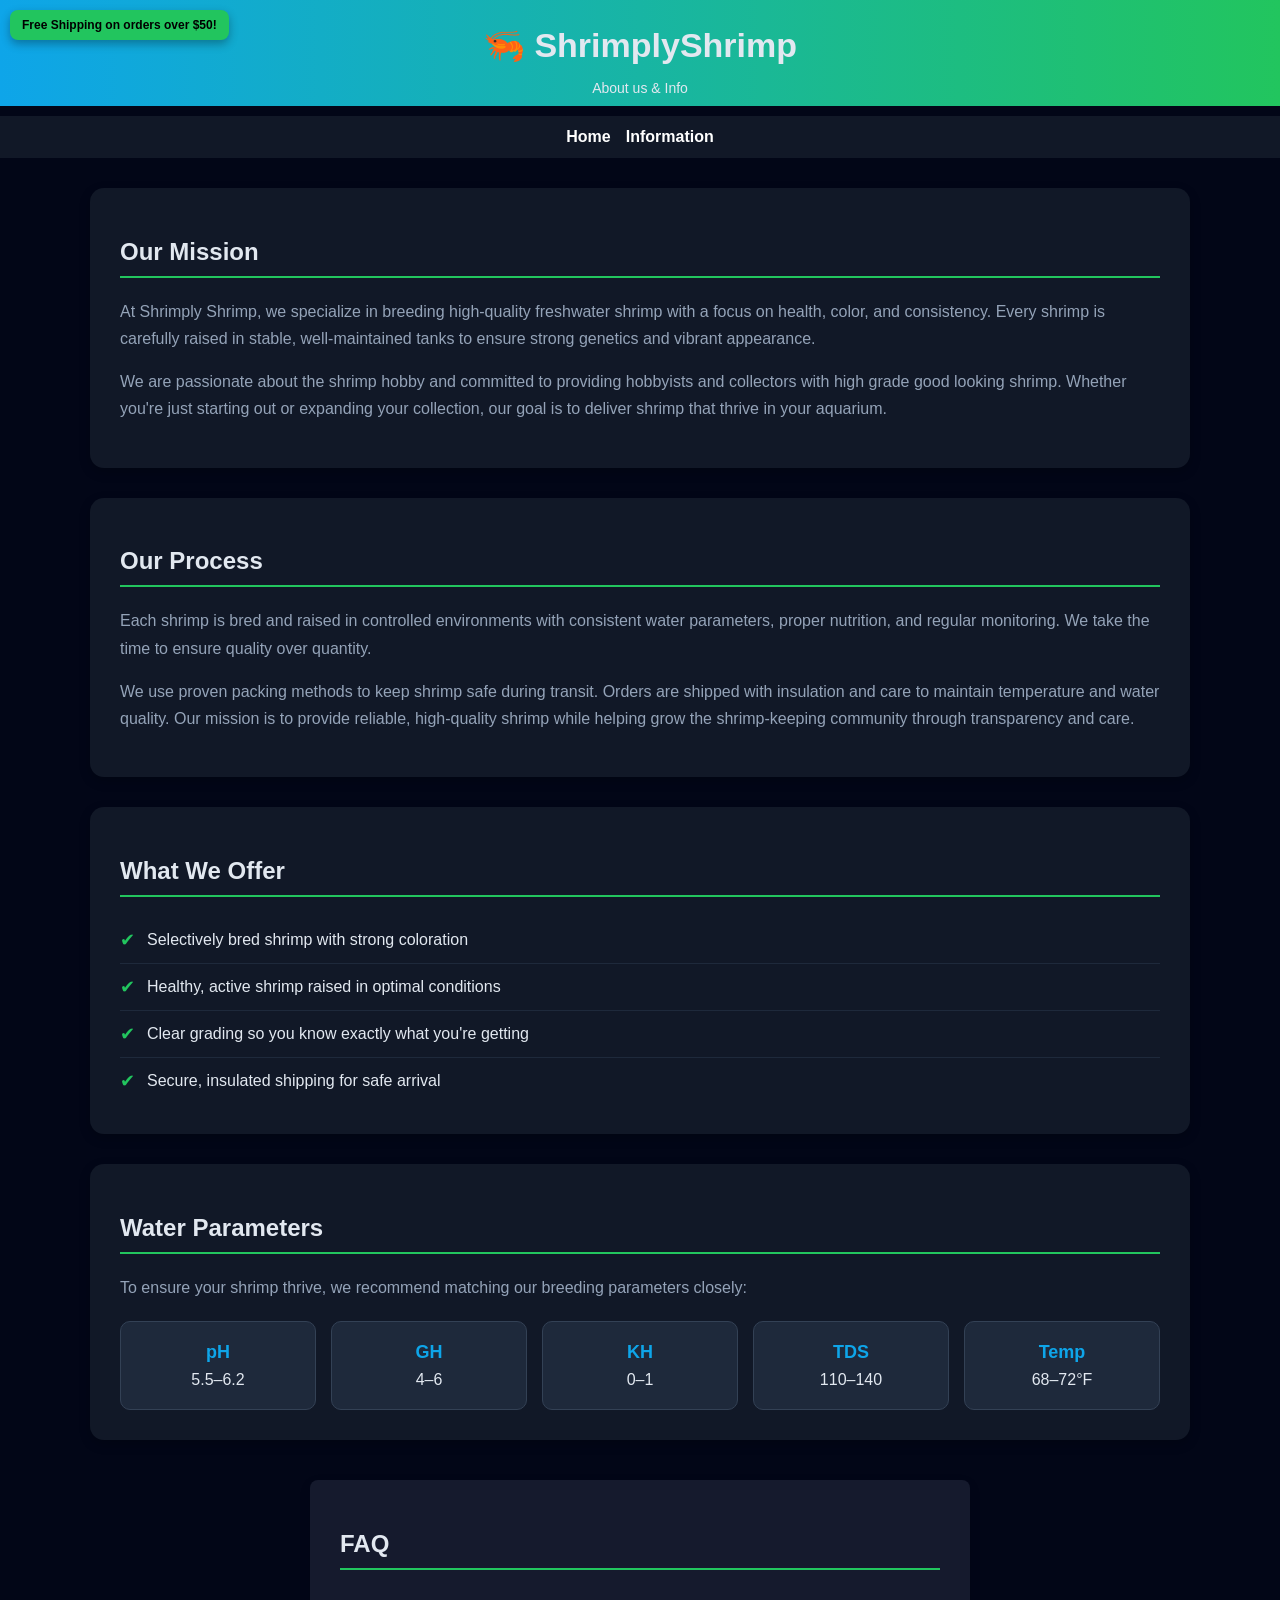
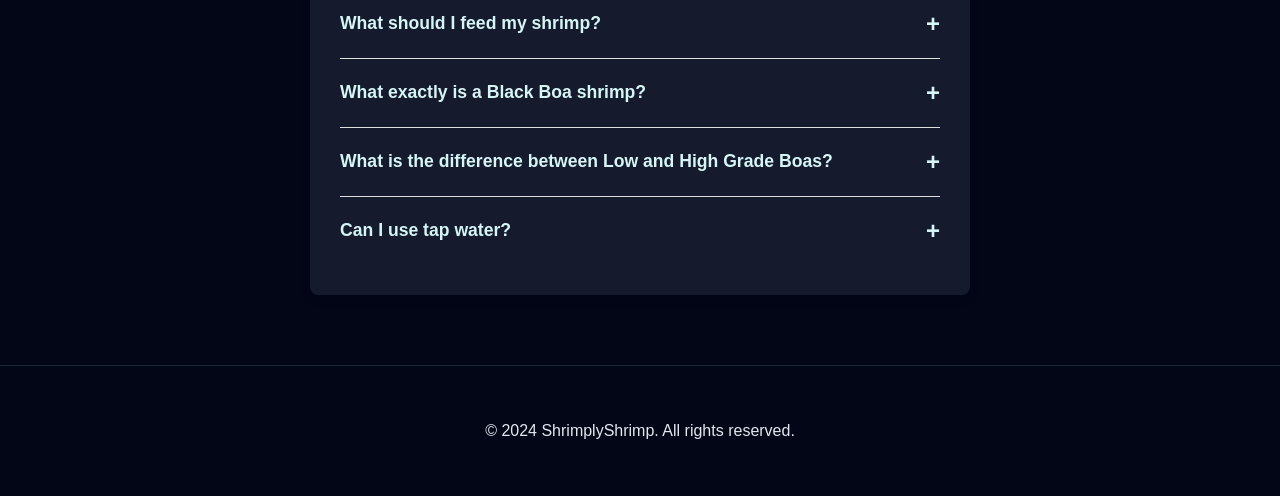
<file: info.html>
<!doctype html>
<html lang="en">
    <head>
        <meta charset="UTF-8" />
        <meta name="viewport" content="width=device-width, initial-scale=1.0" />
        <title>ShrimplyShrimp - Information</title>
        <link rel="stylesheet" href="styles.css" />
    </head>
    <body>
        <!-- Shipping Banner (Optional, included since it's in your CSS) -->
        <div class="free-ship">Free Shipping on orders over $50!</div>

        <header>🦐 ShrimplyShrimp</header>
        <div class="subheader">About us & Info</div>

        <nav>
            <a href="/index.html">Home</a>
            <a href="/info.html" class="active">Information</a>
        </nav>

        <main class="container">
            <!-- Grouped into a styled card for a cleaner look -->
            <section class="info-section about-section">
                <h2>Our Mission</h2>
                <p>
                    At Shrimply Shrimp, we specialize in breeding high-quality freshwater shrimp with a focus on health, color,
                    and consistency. Every shrimp is carefully raised in stable, well-maintained tanks to ensure strong genetics
                    and vibrant appearance.
                </p>
                <p>
                    We are passionate about the shrimp hobby and committed to providing hobbyists and collectors with high grade
                    good looking shrimp. Whether you're just starting out or expanding your collection, our goal is to deliver
                    shrimp that thrive in your aquarium.
                </p>
            </section>

            <section class="info-section process-section">
                <h2>Our Process</h2>
                <p>
                    Each shrimp is bred and raised in controlled environments with consistent water parameters, proper nutrition,
                    and regular monitoring. We take the time to ensure quality over quantity.
                </p>
                <p>
                    We use proven packing methods to keep shrimp safe during transit. Orders are shipped with insulation and care 
                    to maintain temperature and water quality. Our mission is to provide reliable, high-quality shrimp while helping 
                    grow the shrimp-keeping community through transparency and care.
                </p>
            </section>

            <section class="info-section offers-section">
                <h2>What We Offer</h2>
                <ul class="offers-list">
                    <li><span class="check-icon">✔</span> Selectively bred shrimp with strong coloration</li>
                    <li><span class="check-icon">✔</span> Healthy, active shrimp raised in optimal conditions</li>
                    <li><span class="check-icon">✔</span> Clear grading so you know exactly what you're getting</li>
                    <li><span class="check-icon">✔</span> Secure, insulated shipping for safe arrival</li>
                </ul>
            </section>

            <section class="info-section parameters-section">
                <h2>Water Parameters</h2>
                <p>To ensure your shrimp thrive, we recommend matching our breeding parameters closely:</p>
                <div class="params-grid">
                    <div class="param-card"><strong>pH</strong> 5.5–6.2</div>
                    <div class="param-card"><strong>GH</strong> 4–6</div>
                    <div class="param-card"><strong>KH</strong> 0–1</div>
                    <div class="param-card"><strong>TDS</strong> 110–140</div>
                    <div class="param-card"><strong>Temp</strong> 68–72°F</div>
                </div>
            </section>

            <!-- Wrapped in a flex container to center the max-width: 600px box -->
            <div class="faq-wrapper">
                <section class="faq-container">
                    <h2>FAQ</h2>

                    <div class="faq-item">
                        <button class="faq-question">
                            What should I feed my shrimp?
                            <span class="icon">+</span>
                        </button>
                        <div class="faq-answer">
                            <p>
                                We recommend feeding your shrimp Shrimp Dinner 2, Hikari Shrimp Cuisine,
                                Brightwell FlorinBacter, and MicroBacter7.
                            </p>
                        </div>
                    </div>

                    <div class="faq-item">
                        <button class="faq-question">
                            What exactly is a Black Boa shrimp?
                            <span class="icon">+</span>
                        </button>
                        <div class="faq-answer">
                            <p>
                                The Black Boa is a highly sought-after premium metallic variant of
                                Caridina shrimp. They are known for their deep black body coloration,
                                paired with a striking metallic silver-to-gold back stripe.
                            </p>
                        </div>
                    </div>

                    <div class="faq-item">
                        <button class="faq-question">
                            What is the difference between Low and High Grade Boas?
                            <span class="icon">+</span>
                        </button>
                        <div class="faq-answer">
                            <p>
                                <strong>Low/Medium Grade:</strong> Mostly black with a thinner, less-defined metallic stripe.
                                <br><br>
                                <strong>High Grade:</strong> Features a wide, solid, and unbroken metallic stripe that extends from the head to the tail.
                            </p>
                        </div>
                    </div>

                    <div class="faq-item">
                        <button class="faq-question">
                            Can I use tap water?
                            <span class="icon">+</span>
                        </button>
                        <div class="faq-answer">
                            <p>
                                We strongly advise against using tap water. Its parameters can fluctuate
                                significantly and it often contains minerals that raise KH levels. We
                                highly recommend using RO/DI or purified water, remineralized with a
                                dedicated GH+ product such as SaltyShrimp Bee Shrimp Mineral GH+.
                            </p>
                        </div>
                    </div>
                </section>
            </div>
        </main>

        <footer>
            <p>&copy; 2024 ShrimplyShrimp. All rights reserved.</p>
        </footer>

        <script src="script.js"></script>
    </body>
</html>
</file>
<file: styles.css>
body {
  margin: 0;
  font-family: Arial, sans-serif;
  background: #020617;
  color: #e2e8f0;
}

/* HEADER */
header {
  text-align: center;
  padding: 25px;
  background: linear-gradient(90deg, #0ea5e9, #22c55e);
  font-size: 34px;
  font-weight: bold;
}

.subheader {
  text-align: center;
  font-size: 14px;
  background: linear-gradient(90deg, #0ea5e9, #22c55e);
  margin-top: -10px;
  margin-bottom: 10px;
  padding-bottom: 10px;
}

/* HERO */
.hero {
  text-align: center;
  padding: 40px 20px;
}

.hero h1 {
  font-size: 30px;
}

.hero p {
  color: #94a3b8;
}

/* TRUST BAR */
.trust {
  text-align: center;
  color: #22c55e;
  font-size: 14px;
  margin-bottom: 25px;
  padding: 0 10px;
}

/* NAV */
nav {
  display: flex;
  justify-content: center;
  flex-wrap: wrap; /* Allows nav to wrap on tiny screens */
  gap: 15px;
  background: #111827;
  padding: 12px;
}

nav a {
  color: white;
  text-decoration: none;
  font-weight: bold;
}

/* CONTAINER */
.container {
  max-width: 1100px;
  margin: auto;
  padding: 30px 15px;
}

h2 {
  border-bottom: 2px solid #22c55e;
  padding-bottom: 10px;
}

/* FLEXBOX PRODUCTS LAYOUT */
.products {
  display: flex;
  flex-wrap: wrap; /* This makes items drop to the next line */
  gap: 25px;
  justify-content: center; /* Centers the cards on the screen */
}

/* CARD */
.card {
  background: #111827;
  padding: 15px;
  border-radius: 14px;
  text-align: center;
  position: relative;
  transition: 0.3s;
  /* Flex-basis: sets the "ideal" width; flex-grow: allows it to fill space */
  flex: 1 1 300px; 
  max-width: 350px; /* Prevents cards from getting awkwardly wide on desktop */
}

.card:hover {
  transform: translateY(-6px);
  box-shadow: 0 10px 25px rgba(0,0,0,0.5);
}

/* SOLD OUT & LABELS */
.sold-out {
  position: absolute;
  top: 10px;
  left: 10px;
  z-index: 2;
  background: red;
  color: white;
  padding: 6px 10px;
  font-size: 12px;
  border-radius: 6px;
  font-weight: bold;
}

.card.sold img {
  filter: grayscale(100%);
  opacity: 0.5;
}

.img-container {
  overflow: hidden;
  border-radius: 10px;
}

.img-container img {
  width: 100%;
  height: 180px;
  object-fit: cover;
  transition: 0.4s;
}

.img-container:hover img {
  transform: scale(1.15);
}

.grade, .grade1, .grade2 {
  position: absolute;
  top: 10px;
  right: 10px;
  z-index: 2;
  padding: 5px 10px;
  font-size: 12px;
  border-radius: 6px;
  font-weight: bold;
}

.grade { background: #0ea5e9; }
.grade1 { background: #07c204; }
.grade2 { background: #aba005; }

.badge {
  position: absolute;
  bottom: 10px;
  left: 10px;
  background: orange;
  color: black;
  padding: 5px 10px;
  font-size: 11px;
  border-radius: 6px;
  font-weight: bold;
}

/* PRICE & BUTTON */
.price {
  color: #22c55e;
  font-size: 22px;
  margin: 10px 0;
}

.button {
  display: block;
  width: 100%;
  box-sizing: border-box; /* Ensures padding doesn't break width */
  padding: 15px;
  font-size: 18px;
  background: #22c55e;
  color: black;
  text-decoration: none;
  border-radius: 12px;
  font-weight: bold;
}

.button:hover {
  background: #16a34a;
}

.stock {
  color: #facc15;
  font-weight: bold;
  font-size: 14px;
}

/* SHIPPING BANNER */
.free-ship {
  position: fixed;
  top: 10px;
  left: 10px;
  z-index: 100;
  background: #22c55e;
  color: black;
  padding: 8px 12px;
  border-radius: 8px;
  font-weight: bold;
  font-size: 12px;
  box-shadow: 0 4px 10px rgba(0,0,0,0.3);
}

/* FOOTER */
footer {
  background: #020617;
  padding: 40px 20px;
  text-align: center;
  margin-top: 40px;
  border-top: 1px solid #1e293b;
}

/* MOBILE OPTIMIZATION */
@media (max-width: 600px) {
  header { font-size: 26px; }
  .free-ship { position: relative; top: 0; left: 0; text-align: center; margin: 10px; display: block; }
  .card { flex: 1 1 100%; } /* Cards take full width on small phones */
}

.faq-container {
  background-color: #151a2d;
  border-radius: 8px;
  box-shadow: 0 4px 12px rgba(0,0,0,0.1);
  padding: 30px;
  max-width: 600px;
  width: 100%;
}
.faq-item {
  border-bottom: 1px solid #e0e0e0;
}

.faq-item:last-child {
  border-bottom: none;
}

/* Style the question button */
.faq-question {
  background-color: transparent;
  border: none;
  color: #d6f5f6;
  cursor: pointer;
  padding: 20px 0;
  width: 100%;
  text-align: left;
  font-size: 1.1rem;
  font-weight: 600;
  display: flex;
  justify-content: space-between;
  align-items: center;
  transition: color 0.3s ease;
}

.faq-question:hover, 
.faq-question.active {
  color: #a4a4a4;
}

/* The plus/minus icon */
.faq-question .icon {
  font-size: 1.5rem;
  transition: transform 0.3s ease;
}

/* Rotate the plus to look like an 'x' when active */
.faq-question.active .icon {
  transform: rotate(45deg);
}

/* Hide the answer by default and prep the animation */
.faq-answer {
  max-height: 0;
  overflow: hidden;
  transition: max-height 0.3s ease-out;
}

.faq-answer p {
  margin: 0;
  padding-bottom: 20px;
  color: #ffffff;
  line-height: 1.6;
}

/* ========================================================
   NEW ADDITIONS FOR INFO.HTML
   ======================================================== */

/* General content blocks to match main page cards */
.info-section {
  background: #111827;
  padding: 30px;
  border-radius: 14px;
  margin-bottom: 30px;
  box-shadow: 0 4px 12px rgba(0,0,0,0.2);
}

.info-section p {
  line-height: 1.7;
  color: #94a3b8;
  margin-bottom: 15px;
}

/* Styling the 'What We Offer' list cleanly */
.offers-list {
  list-style: none;
  padding: 0;
  margin: 0;
}

.offers-list li {
  padding: 12px 0;
  border-bottom: 1px solid #1e293b;
  display: flex;
  align-items: center;
  gap: 12px;
  color: #e2e8f0;
}

.offers-list li:last-child {
  border-bottom: none;
}

.check-icon {
  color: #22c55e;
  font-size: 18px;
}

/* The Water Parameters Grid */
.params-grid {
  display: grid;
  grid-template-columns: repeat(auto-fit, minmax(130px, 1fr));
  gap: 15px;
  margin-top: 20px;
}

.param-card {
  background: #1e293b;
  padding: 20px;
  border-radius: 10px;
  text-align: center;
  border: 1px solid #334155;
  transition: transform 0.3s;
  color: #e2e8f0;
}

.param-card:hover {
  transform: translateY(-4px);
  box-shadow: 0 6px 15px rgba(0,0,0,0.3);
}

.param-card strong {
  display: block;
  color: #0ea5e9;
  font-size: 18px;
  margin-bottom: 8px;
}

/* Centers the FAQ section without breaking your existing .faq-container constraints */
.faq-wrapper {
  display: flex;
  justify-content: center;
  margin-top: 40px;
  width: 100%;
}
</file>
